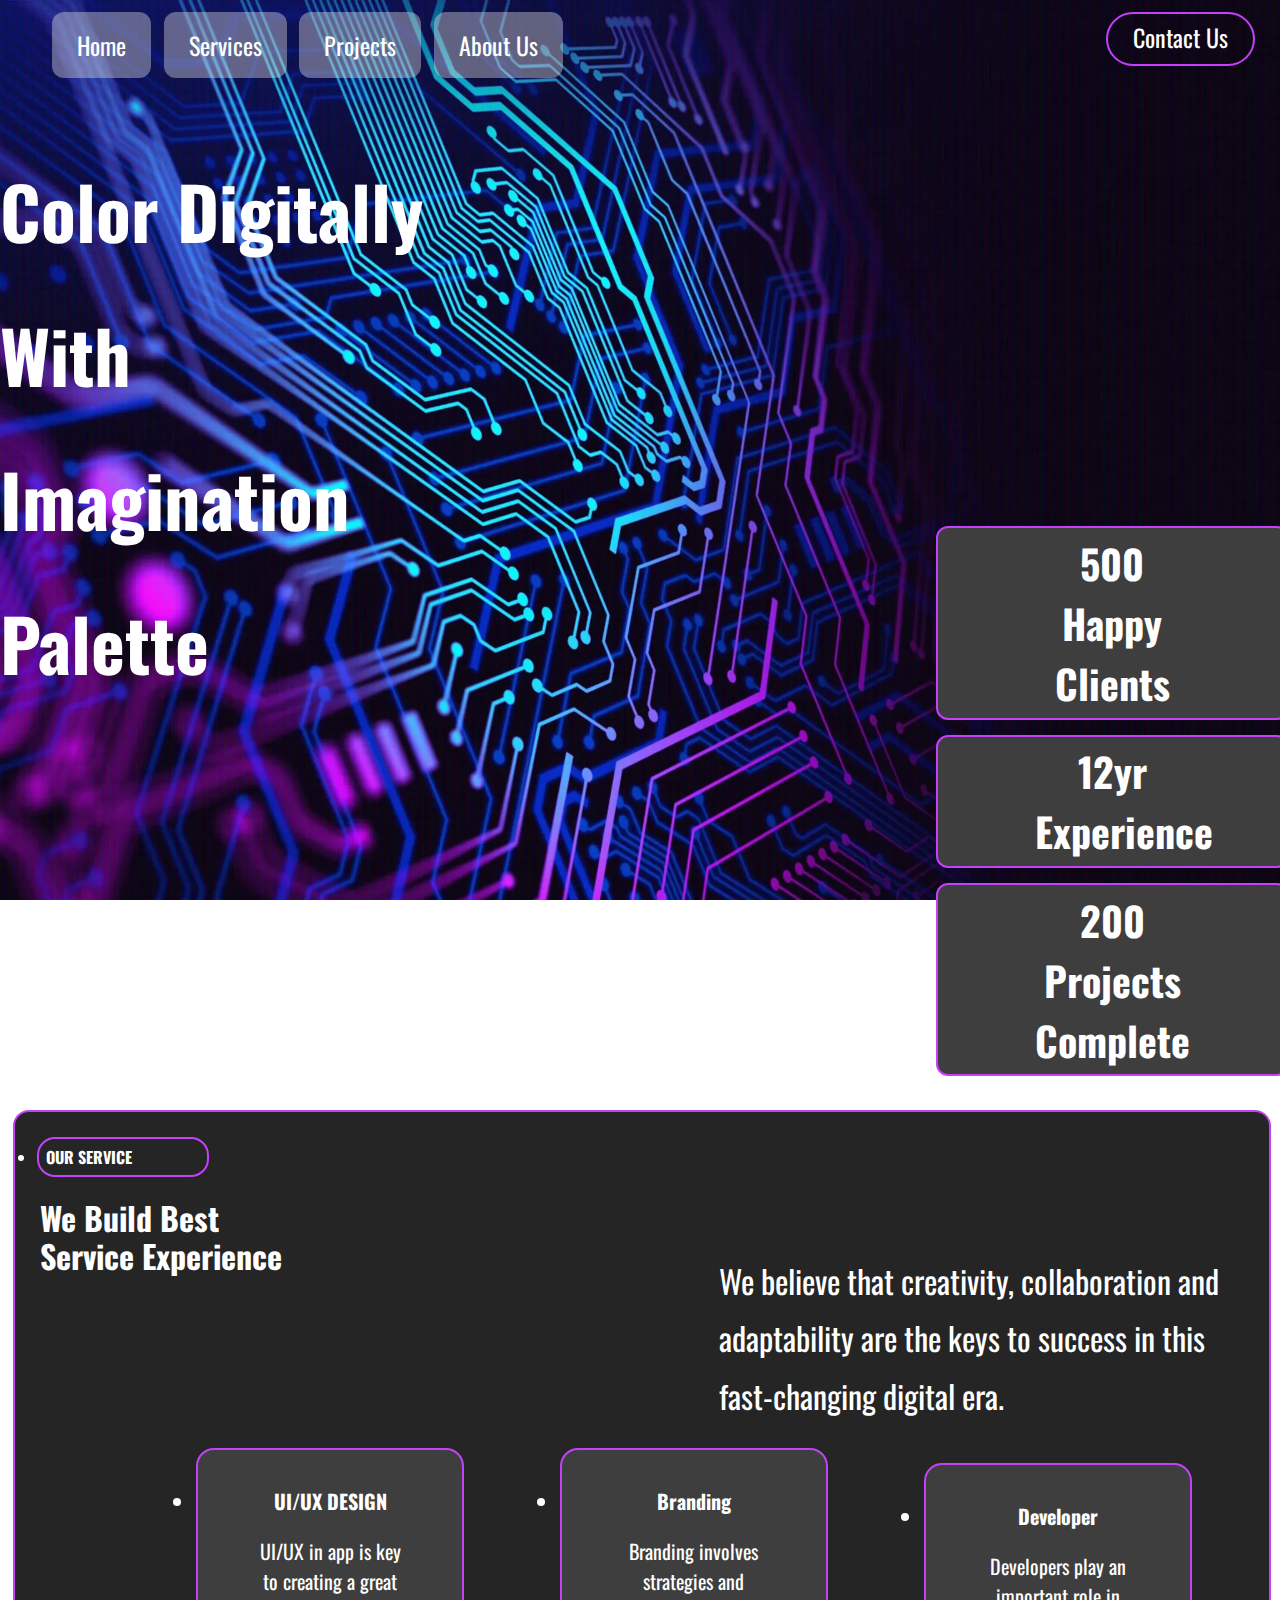
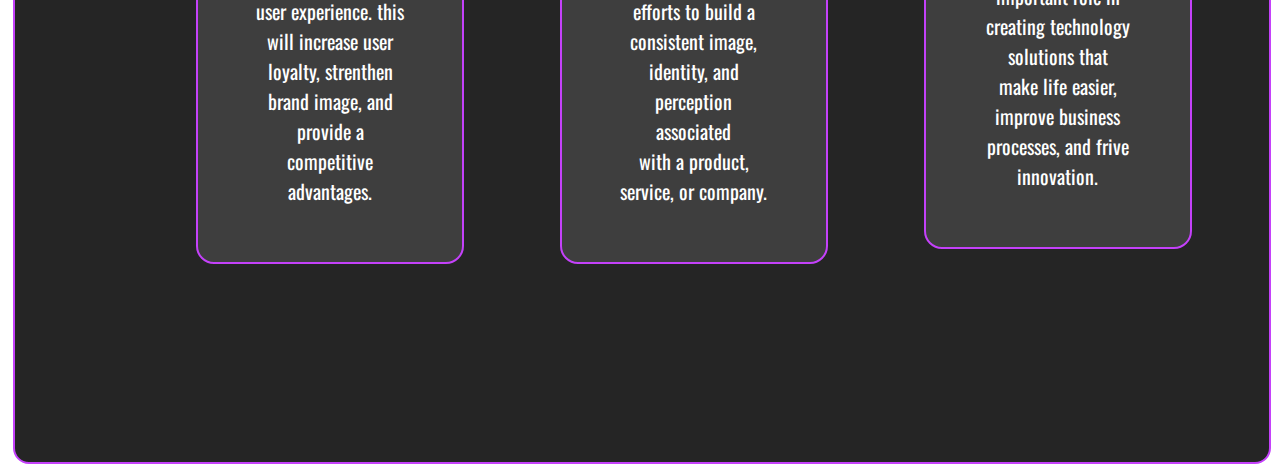
<file: index.html>
<!DOCTYPE html>
<html lang="en">
<head>
    <meta charset="UTF-8">
    <meta name="viewport" content="width=device-width, initial-scale=1.0">
    <link rel="preconnect" href="https://fonts.googleapis.com">
    <link rel="preconnect" href="https://fonts.gstatic.com" crossorigin>
    <link href="https://fonts.googleapis.com/css2?family=Lato&family=Oswald&family=Roboto:wght@300&display=swap" rel="stylesheet">
    <link rel="stylesheet" href="style.css">
    <title>Website Clone</title>
</head>
<body>
    <nav class="zone sticky green">
        <ul class="main-nav">
            <li class="top-nav"><a href="index.html">Home</a></li>
            <li class="top-nav"><a href="service.html">Services</a></li>
            <li class="top-nav"><a href="projects.html">Projects</a></li>
            <li class="top-nav"><a href="AboutUs.html">About Us</a></li>
            <li class="push"><a class="cont-butt" href="https://mailchi.mp/bdb6e266f9c9/color-digitally-with-imagination-palette">Contact Us</a></li>
        </ul>
    </nav>
    <header>
        <h1 class="top-header">Color Digitally With <br> Imagination Palette</h1>

    </header>
    <section class="grid-wrapper container">
        <div class="stats">
            <li class="box zone">500<br> Happy Clients</li>
            <li class="box zone3">12yr<br> Experience</li>
            <li class="box zone">200<br> Projects Complete</li>

        </div>
        <div>
            
        </div>
    </section>
    <section class="tiles">
        <li class="tile-li">OUR SERVICE</li>
        <h1 class="tiles-h1">We Build Best <br> Service Experience</h1>
        <p class="tile-para">
            We believe that creativity, collaboration and <br>
            adaptability are the keys to success in this <br>
            fast-changing digital era.
        </p>
        <div class="grid">
            <li class="design"> <strong>UI/UX DESIGN</strong><p>
                UI/UX in app is key to creating a great <br> user experience. this will increase user <br> loyalty, strenthen brand image,  and provide a competitive advantages.
            </p></li>
            <li class="design"> <strong>Branding</strong><p>
                Branding involves strategies and <br>efforts to build a consistent image, <br>identity, and perception associated <br>with a product, service, or company.
            </p></li>
            <li class="design"> <strong>Developer</strong><p>
                Developers play an important role in creating  technology solutions that <br> make life easier, improve business <br> processes, and frive innovation.
            </p></li>
        </div>
    </section>
</body>
</html>
</file>
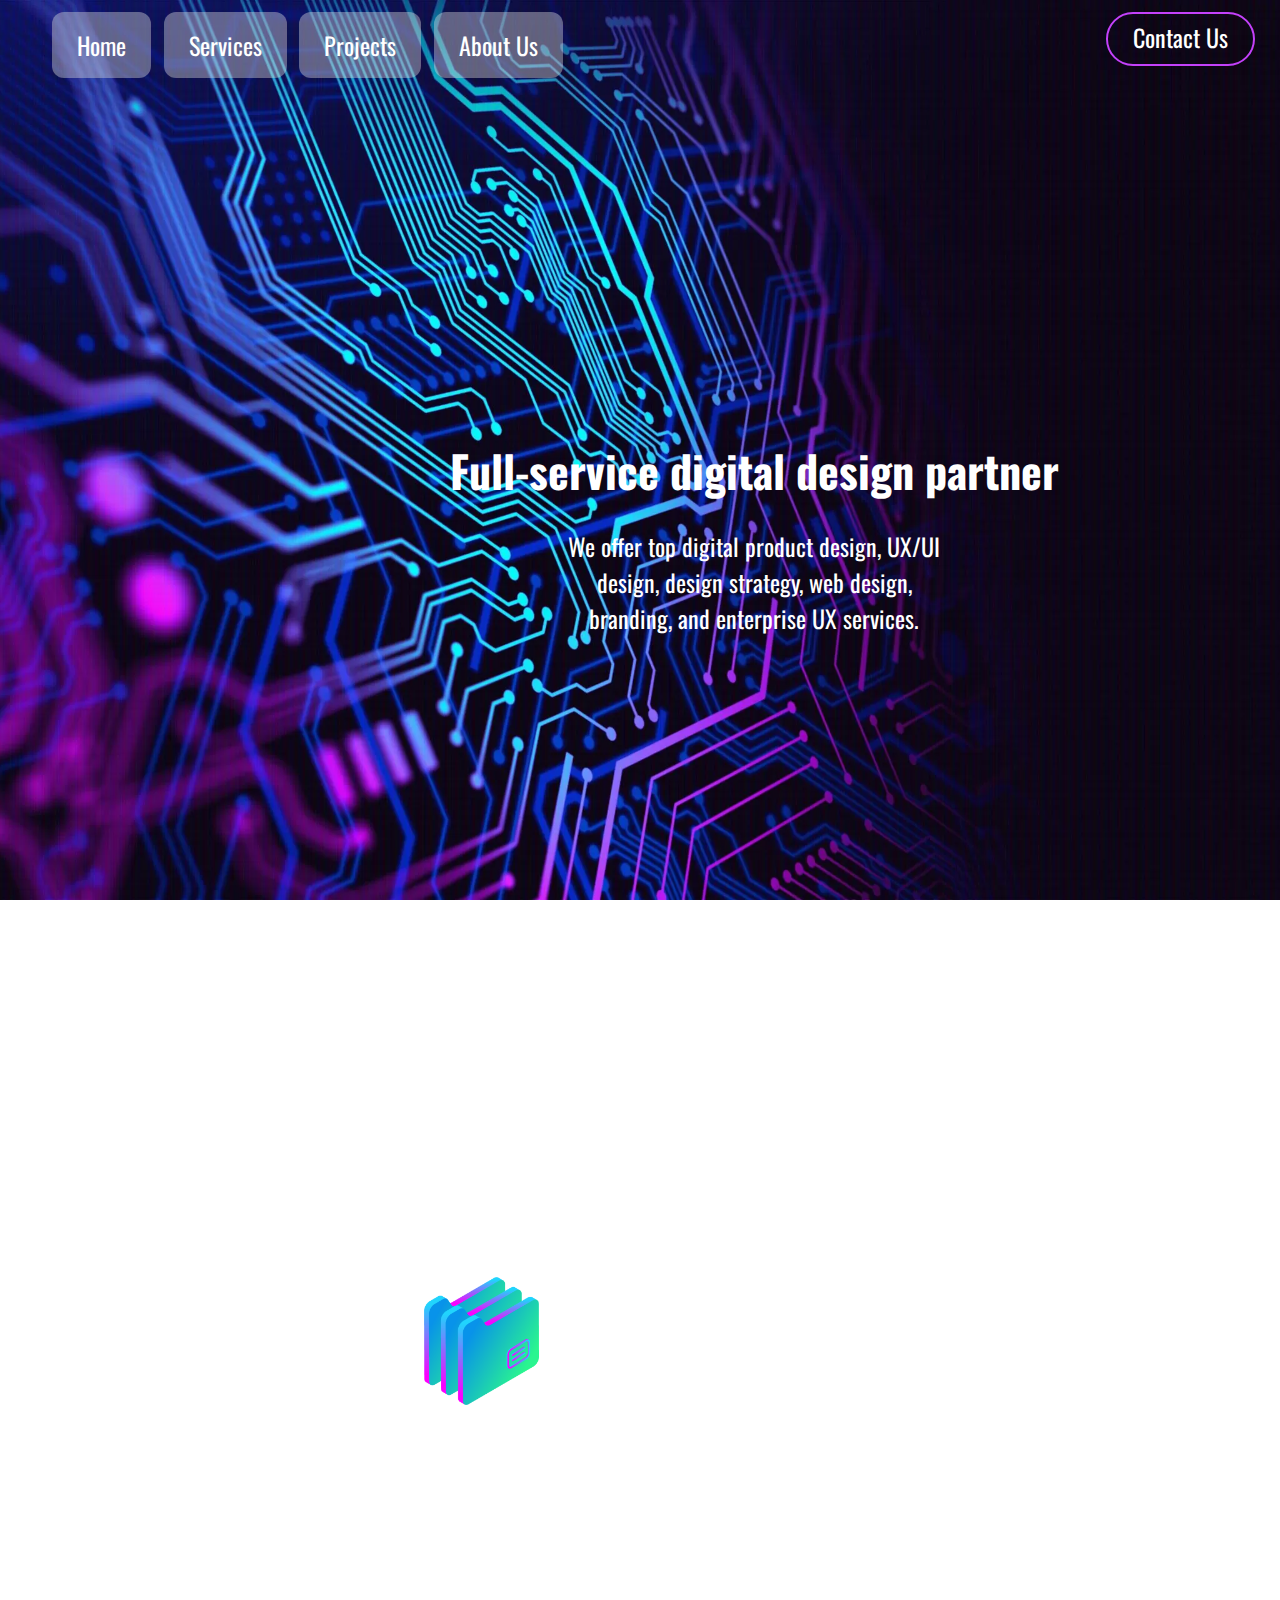
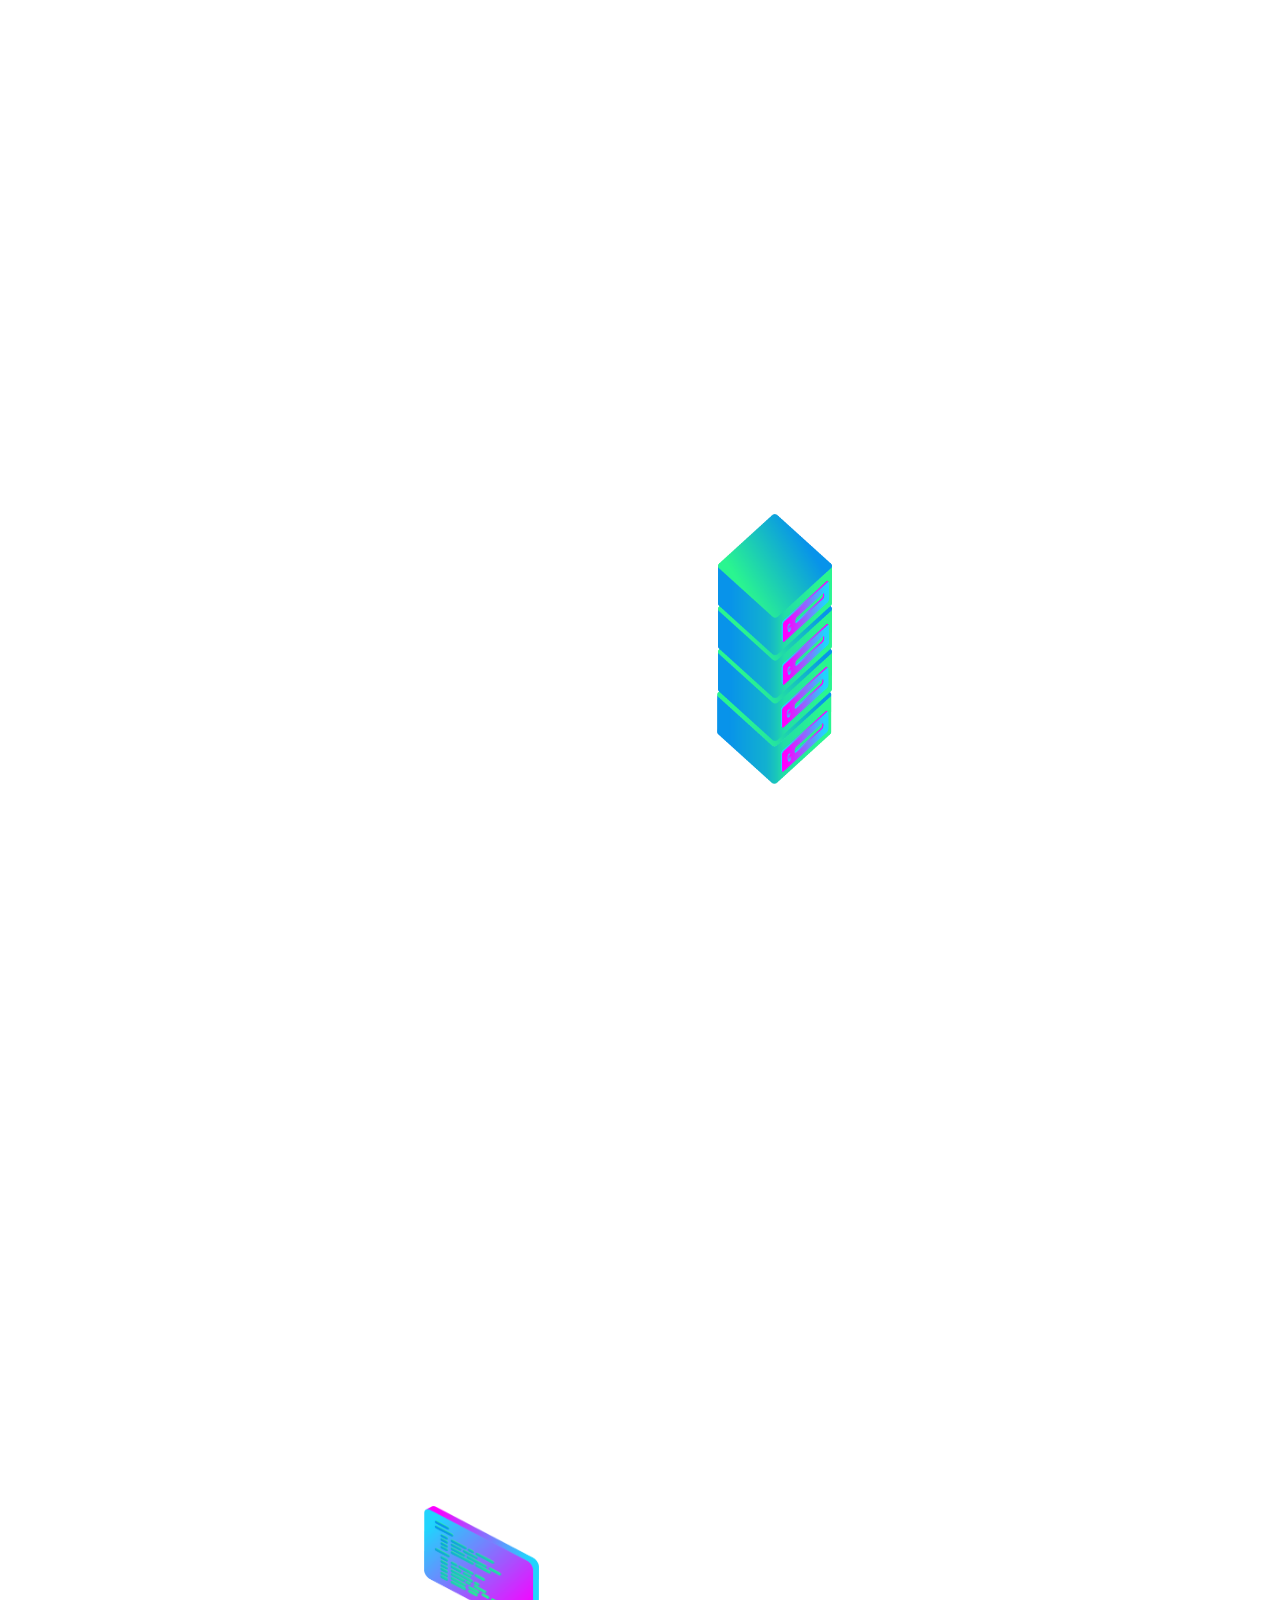
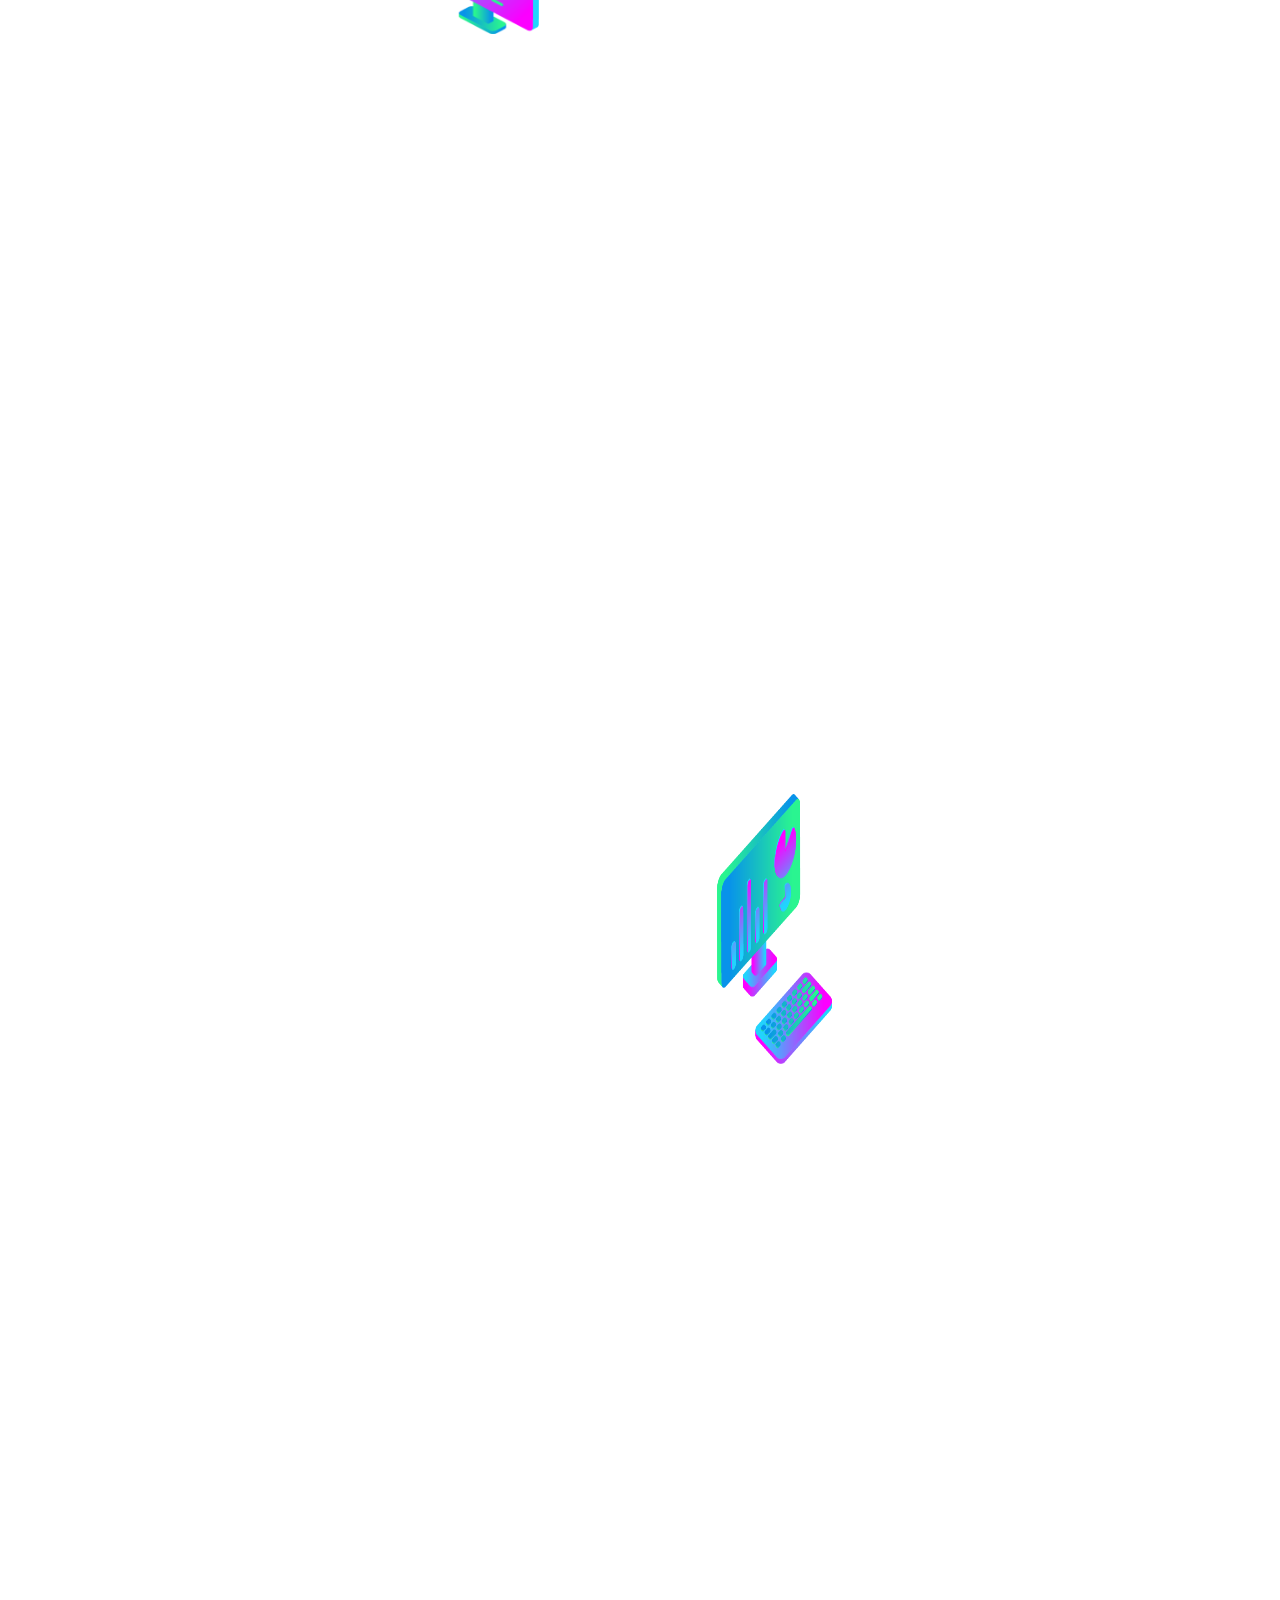
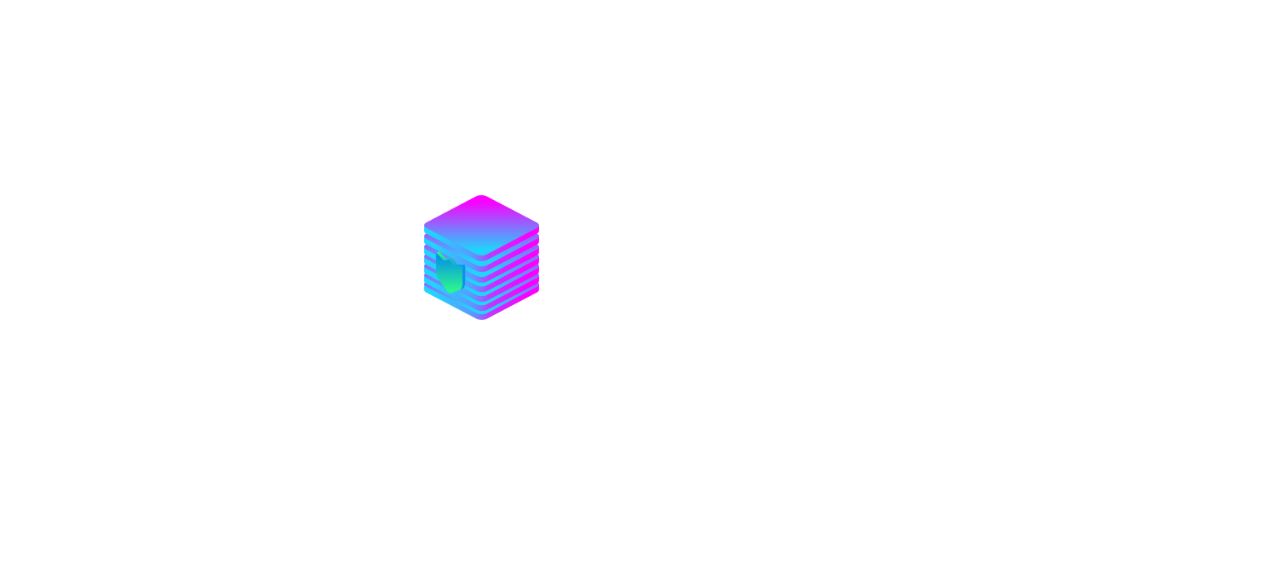
<file: service.html>
<!DOCTYPE html>
<html lang="en">
<head>
    <meta charset="UTF-8">
    <meta name="viewport" content="width=device-width, initial-scale=1.0">
    <link rel="preconnect" href="https://fonts.googleapis.com">
    <link rel="preconnect" href="https://fonts.gstatic.com" crossorigin>
    <link href="https://fonts.googleapis.com/css2?family=Lato&family=Oswald&family=Roboto:wght@300&display=swap" rel="stylesheet">
    <link rel="stylesheet" href="ServiceStyle.css">
    <title>Service</title>
</head>
<body>
    <nav class="zone sticky green">
        <ul class="main-nav">
            <li class="top-nav"><a href="index.html">Home</a></li>
            <li class="top-nav"><a href="service.html">Services</a></li>
            <li class="top-nav"><a href="projects.html">Projects</a></li>
            <li class="top-nav"><a href="AboutUs.html">About Us</a></li>
            <li class="push"><a class="cont-butt" href="https://mailchi.mp/bdb6e266f9c9/color-digitally-with-imagination-palette">Contact Us</a></li>
        </ul>
    </nav>
        <section class="sec1">
            <div class="div1">
                <h1>Full-service digital design partner</h1>
                <p>
                    We offer top digital product design, UX/UI <br>design, design strategy, web design,<br> branding, and enterprise UX services.
                </p>
            </div>
                <img class="img1 " src="img/monitor_coding_2.png" alt="">
        </section>
        <section class="sec2">
            <div class="div2">
                <h1>Product Strategy</h1>
                <p>
                    Crafting a winning product strategy<br> entails aligning innovation with user<br> needs. We blend cutting-edge tech and <br>human-centric design to drive <br>healthcare advancement.
                </p>
                <ul class="ul1">
                    <li>Market research analysis</li>
                    <li>Compelling value proposition</li>
                    <li>Seamless experience strategy</li>
                    <li>Scalable tech framework</li>
                    <li>Metrics-driven agile roadmap</li>
                    
                </ul>
                <img class="img2" src="img/files_2.png" alt="">
            </div>
            
        </section>
        <section class="sec3">
            <div class="div3">
                <h1>Branding</h1>
                <p>
                    At the heart of our approach, we believe<br> that branding and user experience go<br> hand in hand. Our team excels in <br>crafting digital brand identities that<br> shine across platforms. We offer strategy <br>support and guidelines to keep your <br>brand consistent and impactful..
                </p>
                <ul class="ul1"> 
                    <li>Brand Strategy</li>
                    <li>Voice Identity</li>
                    <li>Visual Identity</li>
                    <li>Brand Guidelines</li>
                    <li>Brand Experiences</li>
                </ul>
            </div>
            <img class="img3" src="img/server_2_2.png" alt="">
        </section>
        <section class="sec4">
            <div class="div4">
                <h1>Digital Products</h1>
                <p>
                    At Avela Experience Design, our focus is<br> on creating delightful digital<br> experiences. We design remarkable apps<br> and products for businesses and <br>consumers alike, while our user-friendly <br>design systems empower you to <br>enhance your products with ease.
                </p>
                <ul class="ul1">
                    <li>Consumer & B2B Enterprise Software</li>
                    <li>User Research & Testing</li>
                    <li>CX and Interaction Design</li>
                    <li>UX and UI Design</li>
                    <li>Design Systems</li>
                </ul>
            </div>
            <img class="img4" src="img/monitor_coding_2.png" alt="">
        </section>
        <section class="sec5">
            <div class="div5">
                <h1>Content Design</h1>
                <p>
                    In today's digital realm, genuine content<br> is key. We partner with brands to <br>uncover their specific content<br> requirements and craft tailor-made<br> assets with meticulous attention to every <br>detail, ensuring top-notch quality.
                </p>
                <ul class="ul1">
                    <li>Creative Design Direction</li>
                    <li>Illustration & Graphic Design</li>
                    <li>Iconography</li>
                    <li>Animation</li>
                    <li>Photo & Video</li>
                </ul>
            </div>
            <img class="img5" src="img/desktop_analytics_2.png" alt="">
        </section>
        <section class="sec6">
            <div class="div6">
                <h1>Development</h1>
                <p>
                    Our designers collaborate closely with<br> our leading development partner to<br> create user-friendly websites and <br>products. We prioritize easy<br> discoverability on search engines,<br> seamless service integration, enhanced <br>accessibility for all users, and optimized <br>performance. 
                </p>
                <ul class="ul1">
                    <li>Technology Consulting</li>
                    <li>Architecture Planning</li>
                    <li>Mobile App Development</li>
                    <li>Backend Development, HL7 & API <br> Integration </li>
                    <li>Immersive Technology (AI, AR/VR & <br> Web3)</li>
                </ul>
            </div>
            <img class="img6" src="img/server_safe_2.png" alt="">
        </section>
</body>
</html>
</file>
<file: style.css>
body{
    width: 100%;
    height: 100%;
    margin: auto 0;
    font-family: "Oswald" ,sans-serif;
    background: url(img/Tech-scaled.webp) no-repeat center center fixed; 
    -webkit-background-size: cover;
    -moz-background-size: cover;
    -o-background-size: cover;
    background-size: cover;
    
}

.push{
    margin: 1% 2% 1% auto;
    border: 2px solid #c441fa;
    color: white;
    border-radius: 50px;
    font-size: 1em;
    text-align: center;
    padding: 5px 25px;
}

.push:hover{
    color: white;
    background-color: rgba(226, 226, 226, 0.4);
}

a {
    text-decoration: none;
}

a:hover{
    border-bottom: 3px solid white;
}

a:link, a:visited {
    color: white;
}

.cont-butt:hover{
    color: white;

}

.main-nav{
    display: flex;
    list-style: none;
    margin: 0;
    font-size: 1.5em;
    justify-content: center;
    
    background: none
}

.top-nav{
    padding: 20px;
    padding: 1% 2% 0 0;
    border-radius: 12px;
    background-color: rgba(226, 226, 226, 0.4);
    margin-left: 1%;
    text-align: center;
    padding: 15px 25px;
    margin-top: 1%;
    
}

@media only screen and (max-width: 2055px) {
    .grid-wrapper {
        display: flex;
        justify-content: end;
        flex-direction: row;
        margin-right: 25%;
        margin-bottom: 10%;
        align-items: center;
        
    }
}


@media only screen and (max-width: 1380px) {
    .grid-wrapper {
        display: flex;
        justify-content: end;
        flex-direction: row;
        margin-right: 25%;
        margin-bottom: 15%;
        align-items: center;
        
    }
}


@media only screen and (max-width: 1125px) {
    .grid-wrapper {
        display: flex;
        justify-content: end;
        flex-direction: row;
        padding-right: 25%;
        margin-bottom: 25%;
        align-items: center;
        
    }
    .stats > li{ 
        display: grid;
        grid-template-columns: repeat(auto-fill, minmax(350px, 1fr));
        background-color: #3e3e3e;
        display: inline-block;
        text-align: center;
        font-size: 40%;
        border: none;
        color: white;
        font-weight: bold;
        margin-left: 95%;   
        padding: 1% 15%;
        margin-bottom: 3%;
        border: 2px solid #c441fa;
        text-decoration: none;
        font-size: 40px;
        border-radius: 12px;
        width: 155px;
    }
}


@media only screen and (max-width: 1110px) {
    .container {
        margin: 7%;
        display: flex;
        align-items: center;
        justify-content: center;
    }
}

@media only screen and (max-width: 1100px) {
    .grid-wrapper {
        display: flex;
        justify-content: end;
        flex-direction: row;
        padding-right: 25%;
        margin-bottom: 30%;
        align-items: center;
        
    }
}


@media only screen and (max-width: 675px) {
    .main-nav {
        font-size: 1em;
        padding: 0;
    }
}

header{
    display: flex;
    justify-content: center;
    align-items: center;
    margin-right: 53%;
    padding-top: 1%;
    
}

.top-header{
    display: flex;
    justify-content: flex-start;
    align-items: flex-start;
    font-size: 450%;
    padding-right: 25%;
    color: white;
    line-height: 2;
    text-align: initial;
}

.top-para{
    display: flex;
    justify-content: flex-start;
    align-items: flex-start;
    font-size: 150%;
    color: white;
}


.container {
    height: 10vh; 
    margin-left: 1.5%;
    padding-bottom: 5%;
    display: flex;
    align-items: center;
    justify-content: center;
}

.cover{
    width: 800px;
    height: 225px;
    position: absolute;
    border-radius: 50px;
    top: 310px;
    left: 275px;
}

@media only screen and (max-width: 1070px) {
    .cover{
        display: none;
    }
    .main-nav ,
    a:link ,
    a:visited ,
    .top-nav {
        color: white;
    }

.top-header , .top-para{
    color: white;
}

    .push{
        margin: 1% 2% 0 auto;
        border: 2px solid white;
        color: white;
        border-radius: 50px;
        font-size: 1em;
        text-align: center;
        padding: 5px 25px;
    }
}
@media only screen and (max-width: 2230px) {
    .cover {
        width: 800px;
        height: 225px;
        position: absolute;
        border-radius: 50px;
        top: 430px;
        left: 275px;
    }
}


@media only screen and (max-width: 2270px) {
    .cover {
        width: 800px;
        height: 225px;
        position: absolute;
        border-radius: 50px;
        top: 430px;
        left: 275px;
    }
}


@media only screen and (max-width: 2000px) {
    .cover {
        width: 800px;
        height: 225px;
        position: absolute;
        border-radius: 50px;
        top: 430px;
        left: 275px;
    }
}

@media only screen and (max-width: 1772px) {
    .cover {
        width: 800px;
        height: 225px;
        position: absolute;
        border-radius: 50px;
        top: 415px;
        left: 275px;
    }
}

@media only screen and (max-width: 1573px) {
    .cover {
        width: 800px;
        height: 225px;
        position: absolute;
        border-radius: 50px;
        top: 485px;
        left: 275px;
    }
}

.grid-wrapper {
    display: flex;
    justify-content: end;
    flex-direction: row;
    margin-right: 25%;
    align-items: center;
    
}

.stats > li{ 
    display: grid;
    grid-template-columns: repeat(auto-fill, minmax(350px, 1fr));
    background-color: #3e3e3e;
    display: inline-block;
    text-align: center;
    font-size: 55%;
    border: none;
    color: white;
    font-weight: bold;
    margin-left: 95%;   
    padding: 1% 20%;
    margin-bottom: 3%;
    border: 2px solid #c441fa;
    text-decoration: none;
    font-size: 40px;
    border-radius: 12px;
    width: 155px;
}



.box > img {
    width: 100%;
}

.tiles{
    border: 2px solid #c441fa;
    width: 98%;
    height: 950px;
    margin: 5% 0% 0 1%;
    background-color: #252525;
    border-radius: 16px;
}

.tiles-h1{
    display: grid;
    grid-template-columns: 1fr;
    align-items: center;
    justify-content: center;
    color: white;
    line-height: 1.2;
    margin-left: 2%;
}

.tile-li{
    background-color: #252525;
    text-align: left;
    font-size: 100%;
    border: 2px solid #c441fa;
    color: white;
    font-weight: bold;   
    margin-top: 2%;
    padding-top: 5%;
    padding: .5%;
    margin-left: 1.8%;
    text-decoration: none;
    font-size: 16px;
    border-radius: 18px;
    width: 155px;
}

.tile-para{
    color: white;
    margin: -4% 2% 0 auto;
    color: white;
    border-radius: 50px;
    font-size: 2em;
    text-align: left;
    padding: 5px 25px;
    display: flex;
    justify-content: end;
    line-height: 1.8;
}

.design{

    background-color: #3e3e3e;
    text-align: center;
    font-size: 100%;
    border: 2px solid #c441fa;
    color: white;   
    margin: 5%;
    margin-left: 5%;
    padding: 10% 15%;
    text-decoration: none;
    font-size: 20px;
    border-radius: 18px;
    width: 155px;
    line-height: 1.5;
}

.grid{
    display: grid;
    grid-template-columns: 1fr 1fr 1fr;
    align-items: center;
    margin-left: 13%;
}



@media only screen and (max-width: 600px) {
    body , html{
        max-width: 100vw !important;
        overflow-x: hidden !important;
        min-height: 100vh;
        background: url(img/Tech-scaled.webp) no-repeat center center fixed; 
        -webkit-background-size: cover;
        -moz-background-size: cover;
        -o-background-size: cover;
        background-size: cover;
        

    }
    
    .main-nav {
        display: flex;
        list-style: none;
        margin: 0 auto;
        font-size: 1.5em;
        justify-content: center;
        font-size: 75%;
    }

    .top-nav{
        display: inline-block;
        padding: 20px;
        padding: 1% 2% 0 0;
        border-radius: 12px;
        background-color: rgba(226, 226, 226, 0.4);
        margin-left: 1%;
        text-align: center;
        padding: 5px 15px;
        margin-top: 1%;
        
    }

    a{
        color: white;
        margin: 2% 0 0 0;
    }

    .push:hover{
        color: white;
        background: url(img/tech.jpg) no-repeat center center fixed; 
        -webkit-background-size: cover;
        -moz-background-size: cover;
        -o-background-size: cover;
        background-size: cover;
    }
    
    a {
        text-decoration: none;
    }
    
    a:hover{
        border-bottom: 3px solid white;
    }

    .push{
        margin: 1% 2% 1% auto;
        margin-right: 4%;
        border: 2px solid #c441fa;
        color: black;
        border-radius: 50px;
        font-size: 1em;
        text-align: center;
        padding: 5px 25px;
    }

    a:link, a:visited {
        color: white;
    }

    .top-header {
        font-size: 175%;
        color: white;
        display: grid;
        grid-template-columns: fit-content(600px) fit-content(600px) 1fr 1fr;
        

    }

    .top-para{
        font-size: 70%;
        line-height: 1.4;
        position: absolute;
        top: 80px;
        left: 165px;
        color: #252525;
    
    }

    .stats{
        display: grid;
        grid-template-rows: 1fr 1fr 1fr;
        margin-left: 85%;
        margin-top: 40%;
        display: inline-block;
        
    }

    .stats > li{
        display: grid;
        grid-template-columns: repeat(auto-fill, minmax(350px, 1fr));
        background-color: #3e3e3e;
        display: inline-block;
        text-align: center;
        border: none;
        color: white;
        font-weight: bold;
        margin-left: 95%;   
        padding: 1px 10px;
        margin-bottom: 3%;
        border: 2px solid #c441fa;
        text-decoration: none;
        font-size: 25px;
        border-radius: 12px;
        width: 155px;
        
    }

    .grid{
        display: grid;
        grid-template-columns: 1fr;
        align-items: center;
        margin-left: 13%;
    }

    .tiles{
        border: 2px solid #c441fa;
        width: 98%;
        height: 100%;
        margin: 5% 0% 0 1%;
        background-color: #252525;
        border-radius: 16px;
    }

    .tiles-h1{
        display: grid;
        grid-template-columns: 1fr;
        align-items: center;
        justify-content: center;
        color: white;
        line-height: 1.2;
        margin-left: 13%;
    }

    .tile-para{
        font-size: 1em;
        padding-right: 20%;
        padding-top: 5%;
    }
}
</file>
<file: ServiceStyle.css>
body{
    width: 100%;
    height: 100%;
    margin: 0 auto;
    overflow-x: scroll;
    font-family: "Oswald" ,sans-serif;
    background: url(img/Tech-scaled.webp) no-repeat center center fixed;
    -webkit-background-size: cover;
    -moz-background-size: cover;
    -o-background-size: cover;
    background-size: cover;
    
}

.push{
    margin: 1% 2% 1% auto;
    border: 2px solid #c441fa;
    color: white;
    border-radius: 50px;
    font-size: 1em;
    text-align: center;
    padding: 5px 25px;
}

.push:hover{
    color: white;
    background-color: rgba(226, 226, 226, 0.4);
}

a {
    text-decoration: none;
}

a:hover{
    border-bottom: 3px solid white;
}

a:link, a:visited {
    color: white;
}

.cont-butt:hover{
    color: white;

}

.main-nav{
    display: flex;
    list-style: none;
    margin: 0;
    font-size: 1.5em;
    justify-content: center;
    
    background: none
}

.top-nav{
    padding: 20px;
    padding: 1% 2% 0 0;
    border-radius: 12px;
    background-color: rgba(226, 226, 226, 0.4);
    margin-left: 1%;
    text-align: center;
    padding: 15px 25px;
    margin-top: 1%;
    
}

@media only screen and (max-width: 2055px) {
    .grid-wrapper {
        display: flex;
        justify-content: end;
        flex-direction: row;
        margin-right: 25%;
        margin-bottom: 10%;
        align-items: center;
        
    }

}


@media only screen and (max-width: 1380px) {
    .grid-wrapper {
        display: flex;
        justify-content: end;
        flex-direction: row;
        margin-right: 25%;
        margin-bottom: 15%;
        align-items: center;
        
    }
}


@media only screen and (max-width: 1125px) {
    .grid-wrapper {
        display: flex;
        justify-content: end;
        flex-direction: row;
        padding-right: 25%;
        margin-bottom: 25%;
        align-items: center;
        
    }
}

@media only screen and (max-width: 1110px) {
    .container {
        margin: 7%;
        display: flex;
        align-items: center;
        justify-content: center;
    }
}

@media only screen and (max-width: 1100px) {
    .grid-wrapper {
        display: flex;
        justify-content: end;
        flex-direction: row;
        padding-right: 25%;
        margin-bottom: 30%;
        align-items: center;
        
    }
}


@media only screen and (max-width: 675px) {
    .main-nav {
        font-size: 1em;
        padding: 0;
    }
}
@media only screen and (max-width: 1070px) {
    .cover{
        display: none;
    }
    .main-nav ,
    a:link ,
    a:visited ,
    .top-nav {
        color: white;
    }

.top-header , .top-para{
    color: white;
}

    .push{
        margin: 1% 2% 0 auto;
        border: 2px solid #c441fa;;
        color: white;
        border-radius: 50px;
        font-size: 1em;
        text-align: center;
        padding: 5px 25px;
    }
}
@media only screen and (max-width: 2230px) {
    .cover {
        width: 800px;
        height: 225px;
        position: absolute;
        border-radius: 50px;
        top: 430px;
        left: 275px;
    }
}


@media only screen and (max-width: 2270px) {
    .cover {
        width: 800px;
        height: 225px;
        position: absolute;
        border-radius: 50px;
        top: 430px;
        left: 275px;
    }
}


@media only screen and (max-width: 2000px) {
    .cover {
        width: 800px;
        height: 225px;
        position: absolute;
        border-radius: 50px;
        top: 430px;
        left: 275px;
    }
}

@media only screen and (max-width: 1772px) {
    .cover {
        width: 800px;
        height: 225px;
        position: absolute;
        border-radius: 50px;
        top: 415px;
        left: 275px;
    }
}

@media only screen and (max-width: 1573px) {
    .cover {
        width: 800px;
        height: 225px;
        position: absolute;
        border-radius: 50px;
        top: 485px;
        left: 275px;
    }
}
@media only screen and (max-width: 625px) {
    body , html{
        width: 100%;
        height: 100%;
        overflow-x: hidden;
        background: url(img/Tech-scaled.webp) no-repeat center center fixed; 
        -webkit-background-size: cover;
        -moz-background-size: cover;
        -o-background-size: cover;
        background-size: cover;
        

    }
    
    .main-nav {
        display: flex;
        list-style: none;
        margin: 0 auto;
        font-size: 1.5em;
        justify-content: center;
        font-size: 75%;
    }

    .top-nav{
        display: inline-block;
        padding: 20px;
        padding: 1% 2% 0 0;
        border-radius: 12px;
        background-color: rgba(226, 226, 226, 0.4);
        margin-left: 1%;
        text-align: center;
        padding: 5px 15px;
        margin-top: 1%;
        
    }

    a{
        color: white;
        margin: 2% 0 0 0;
    }

    .push:hover{
        color: white;
        background: url(img/tech.jpg) no-repeat center center fixed; 
        -webkit-background-size: cover;
        -moz-background-size: cover;
        -o-background-size: cover;
        background-size: cover;
    }
    
    a {
        text-decoration: none;
    }
    
    a:hover{
        border-bottom: 3px solid #c441fa;;
    }

    .push{
        margin: 1% 2% 1% auto;
        margin-right: 4%;
        border: 2px solid #c441fa;
        color: black;
        border-radius: 50px;
        font-size: 1em;
        text-align: center;
        padding: 5px 25px;
    }

    a:link, a:visited {
        color: white;
    }

    h1{
        font-size: 1em;
    }
    
    p{
        font-size: 2em;
        line-height: 1.5;
        
    }
    
    .ul1{
        margin: 0;
        padding: 0;
        font-size: 1.5em;
        flex-wrap: wrap;
        
    }  

    .sec1 h1{
        font-size: 3em;
        position: relative;
        top: -150px;
        left: -178px;
        width: 425px;
        border-radius: 12px;
        background-color: rgba(4, 4, 4, 0.6);
        border: 2px solid #c441fa;
    }

    .sec1 p{
        font-size: 1.5em;
        position: relative;
        top: -130px;
        left: -178px;
        border-radius: 12px;
        background-color: rgba(4, 4, 4, 0.6);
        border: 2px solid #c441fa;
    }
    
    
    .div2{
        display: flex;
        justify-content: space-evenly;
        display: inline-block;
        padding: 40%;
        width: 100%;
        height: 300px;
        margin: 2% auto 15% auto;
        border-radius: 12px;
        margin-left: 1%;
        text-align: center;
        padding: 5px 30px;
        padding-bottom: 100%;
        margin-top: -60%;
    }

    .sec2 h1{
        margin: 0;
        color: white;
        font-size: 275%;
        line-height: 1.5;
        width: 425px;
        position: relative;
        top: -50px;
        left: -204px;
        border-radius: 12px;
        background-color: rgba(4, 4, 4, 0.6);
        border: 2px solid #c441fa;
    }
    
    .sec2 p{
        color: white;
        font-size: 150%;
        line-height: 1.5;
        position: relative;
        top: -25px;
        left: -204px;
        width: 425px;
        border-radius: 12px;
        background-color: rgba(4, 4, 4, 0.6);
        border: 2px solid #c441fa;
    }
    
    .sec2 ul{
        color: white;
        font-size: 100%;
        line-height: 1.5;
        position: relative;
        top: -25px;
        left: -204px;
        width: 425px;
        border-radius: 12px;
        background-color: rgba(4, 4, 4, 0.6);
        border: 2px solid #c441fa;
    }
    
    
    .div3{
        display: flex;
        justify-content: space-evenly;
        display: inline-block;
        padding: 40px;
        width: 60%;
        height: 300px;
        margin-top: 125%;
        display: inline-block;
        margin: 2% auto 15% auto;
        margin-left: 1%;
        text-align: center;
        padding: 5px 30px;
        padding-bottom: 250%;
        margin-top: 70%;
    }

    .sec3 h1{
        margin: 0;
        color: white;
        font-size: 275%;
        line-height: 1.5;
        position: relative;
        top: -500px;
        left: -119px;
        width: 425px;
        border-radius: 12px;
        background-color: rgba(4, 4, 4, 0.6);
        border: 2px solid #c441fa;
    }
    
    .sec3 p{
        color: white;
        font-size: 150%;
        line-height: 1.5;
        position: relative;
        top: -475px;
        left: -119px;
        width: 425px;
        border-radius: 12px;
        background-color: rgba(4, 4, 4, 0.6);
        border: 2px solid #c441fa;
    }
    
    .sec3 ul{
        color: white;
        font-size: 100%;
        line-height: 1.5;
        position: relative;
        top: -475px;
        left: -119px;
        width: 425px;
        border-radius: 12px;
        background-color: rgba(4, 4, 4, 0.6);
        border: 2px solid #c441fa;
    }
    
    
    .div4{
        display: flex;
        justify-content: space-evenly;
        display: inline-block;
        padding: 40px;
        width: 60%;
        height: 300px;
        display: inline-block;
        margin: 2% auto 15% auto;
        margin-left: 1%;
        text-align: center;
        padding: 5px 30px;
        padding-bottom: 225%;
        margin-top: 250%;
    }
    
    .sec4 h1{
        margin: 0;
        color: white;
        font-size: 275%;
        line-height: 1.5;
        position: relative;
        top: -1500px;
        left: -204px;
        width: 425px;
        border-radius: 12px;
        background-color: rgba(4, 4, 4, 0.6);
        border: 2px solid #c441fa;
    }
    
    .sec4 p{
        color: white;
        font-size: 150%;
        line-height: 1.5;
        position: relative;
        top: -1490px;
        left: -204px;
        width: 425px;
        border-radius: 12px;
        background-color: rgba(4, 4, 4, 0.6);
        border: 2px solid #c441fa;
    }
    
    .sec4 ul{
        color: white;
        font-size: 100%;
        line-height: 1.5;
        position: relative;
        top: -1500px;
        left: -204px;
        width: 425px;
        border-radius: 12px;
        background-color: rgba(4, 4, 4, 0.6);
        border: 2px solid #c441fa;
    }
    

    .div5{
        display: flex;
        justify-content: space-evenly;
        display: inline-block;
        padding: 40px;
        width: 60%;
        height: 300px;
        display: inline-block;
        margin: 2% auto 15% auto;
        margin-left: 1%;
        text-align: center;
        padding: 5px 30px;
        padding-bottom: 275%;
        margin-top: 350%;
    
    }
    
    .sec5 h1{
        margin: 0;
        color: white;
        font-size: 275%;
        line-height: 1.5;
        position: relative;
        top: -1300px;
        left: -119px;
        width: 425px;
        border-radius: 12px;
        background-color: rgba(4, 4, 4, 0.6);
        border: 2px solid #c441fa;
    }
    
    .sec5 p{
        color: white;
        font-size: 150%;
        line-height: 1.5;
        position: relative;
        top: -1300px;
        left: -119px;
        width: 425px;
        border-radius: 12px;
        background-color: rgba(4, 4, 4, 0.6);
        border: 2px solid #c441fa;
    }
    
    .sec5 ul{
        color: white;
        font-size: 100%;
        line-height: 1.5;
        position: relative;
        top: -1300px;
        left: -119px;
        width: 425px;
        border-radius: 12px;
        background-color: rgba(4, 4, 4, 0.6);
        border: 2px solid #c441fa;
    }
    

    .div6{
        display: flex;
        justify-content: space-evenly;
        display: inline-block;
        padding: 40px;
        width: 60%;
        height: 300px;
        margin-top: 295%;
        display: inline-block;
        margin: 2% auto 15% auto;
        margin-left: 1%;
        text-align: center;
        padding: 5px 30px;
        padding-bottom: 265%;
        margin-top: 490%;
        margin-bottom: 225%;
    }

    .sec6 h1{
        margin: 0;
        color: white;
        font-size: 275%;
        line-height: 1.2;
        position: relative;
        top: -2950px;
        left: -204px;
        width: 425px;
        border-radius: 12px;
        background-color: rgba(4, 4, 4, 0.6);
        border: 2px solid #c441fa;
    }
    
    .sec6 p{
        color: white;
        font-size: 1.5em;
        line-height: 1.5;
        position: relative;
        top: -2950px;
        left: -204px;
        width: 425px;
        border-radius: 12px;
        background-color: rgba(4, 4, 4, 0.6);
        border: 2px solid #c441fa;
    }
    
    .sec6 ul{
        color: white;
        font-size: 100%;
        line-height: 1.5;
        position: relative;
        top: -2950px;
        left: -204px;
        width: 425px;
        border-radius: 12px;
        background-color: rgba(4, 4, 4, 0.6);
        border: 2px solid #c441fa;
    }
    
    .img1{
    display: block;
    }
    
    .img2{
        height: 40%!important;
        width: 40%!important;
        position: relative;
        top: 150px;
        left: -95px;
    }
    
    .img3{
        height: 55%!important;
        width: 45%!important;
        position: relative;
        top: 325px;
        left: -145px;
    }
    
    .img4{
        height: 60%!important;
        width: 45%!important;
        position: relative;
        top: -2400px;
        left: -50px;
    }
    
    .img5{
        height: 55%!important;
        width: 55%!important;
        position: relative;
        top: 100px;
        left: -150px;
    }
    
    .img6{
        height: 65%!important;
        width: 35%!important;
        position: relative;
        top: -4975px;
        left: -50px;
    }

}

h1{
    font-size: 275%;
    display: flex;
    text-align: center;
    align-items: center;
    flex-wrap: wrap;
    flex-direction: column;
    line-height: 1.5;
    
    
    
}

p{
    font-size: 150%;
    display: flex;
    text-align: center;
    align-items: center;
    flex-wrap: wrap;
    flex-direction: column;
    line-height: 1.5;
    
}

.ul1{
    margin: 0;
    padding: 0;
    font-size: 100%;
    display: flex;
    text-align: center;
    align-items: center;
    flex-wrap: wrap;
    flex-direction: column;
}

.sec1{
    display: flex;
    justify-content: space-between;
    padding: 40px;
    width: 60%;
    height: 300px;
    margin: 20rem auto 0 32%;
}

.sec1 h1{
    margin: 0;
    color: white;
}

.sec1 p{
    color: white;
}

.sec2{
    display: grid;
    grid-template-columns: 1fr;
    align-items: center;
    padding: 40px;
    width: 60%;
    height: 300px;
    margin: 20rem auto 0 30%;
}

.sec2 h1{
    margin: 0;
    color: white;
}

.sec2 p{
    color: white;
}

.sec2 ul{
    color: white;
}


.sec3{
    display: flex;
    justify-content: space-between;
    padding: 40px;
    width: 60%;
    height: 300px;
    margin: 30rem auto 0 auto;
}

.sec3 h1{
    margin: 0;
    color: white;
}

.sec3 p{
    color: white;
}

.sec3 ul{
    color: white;
}

.sec4{
    display: grid;
    grid-template-columns: 1fr;
    align-items: center;
    padding: 40px;
    width: 60%;
    height: 300px;
    margin: 35rem auto 0 30%;
}

.sec4 h1{
    margin: 0;
    color: white;
}

.sec4 p{
    color: white;
}

.sec4 ul{
    color: white;
}

.sec5{
    display: flex;
    justify-content: space-between;
    padding: 40px;
    width: 60%;
    height: 300px;
    margin: 35rem auto 0 auto;

}

.sec5 h1{
    margin: 0;
    color: white;
}

.sec5 p{
    color: white;
}

.sec5 ul{
    color: white;
}

.sec6{
    display: grid;
    grid-template-columns: 1fr;
    align-items: center;
    padding: 40px;
    width: 60%;
    height: 300px;
    margin: 35rem auto 10% 30%;

}

.sec6 h1{
    margin: 0;
    color: white;
}

.sec6 p{
    color: white;
}

.sec6 ul{
    color: white;
}


.img1{
    display: none; 
}

.sec2 .img2{
    width: 15%;
    height: 15%;
    display: grid;
    position: relative;
    bottom: 275px;
}

.img3{
    width: 15%;
    height: 90%;
    margin-right: 25%;
    margin-top: 15%;
}

.img4{
    width: 15%;
    height: 90%;
    display: grid;
    position: relative;
    bottom: 325px 
}

.img5{
    width: 15%;
    height: 90%;
    margin-right: 25%;
    margin-top: 15%;
}

.img6{
    width: 15%;
    height: 90%;
    display: grid;
    position: relative;
    bottom: 400px 
    
}

.box {
    background-color: rgba(226, 226, 226, 0.4);  
}
</file>
